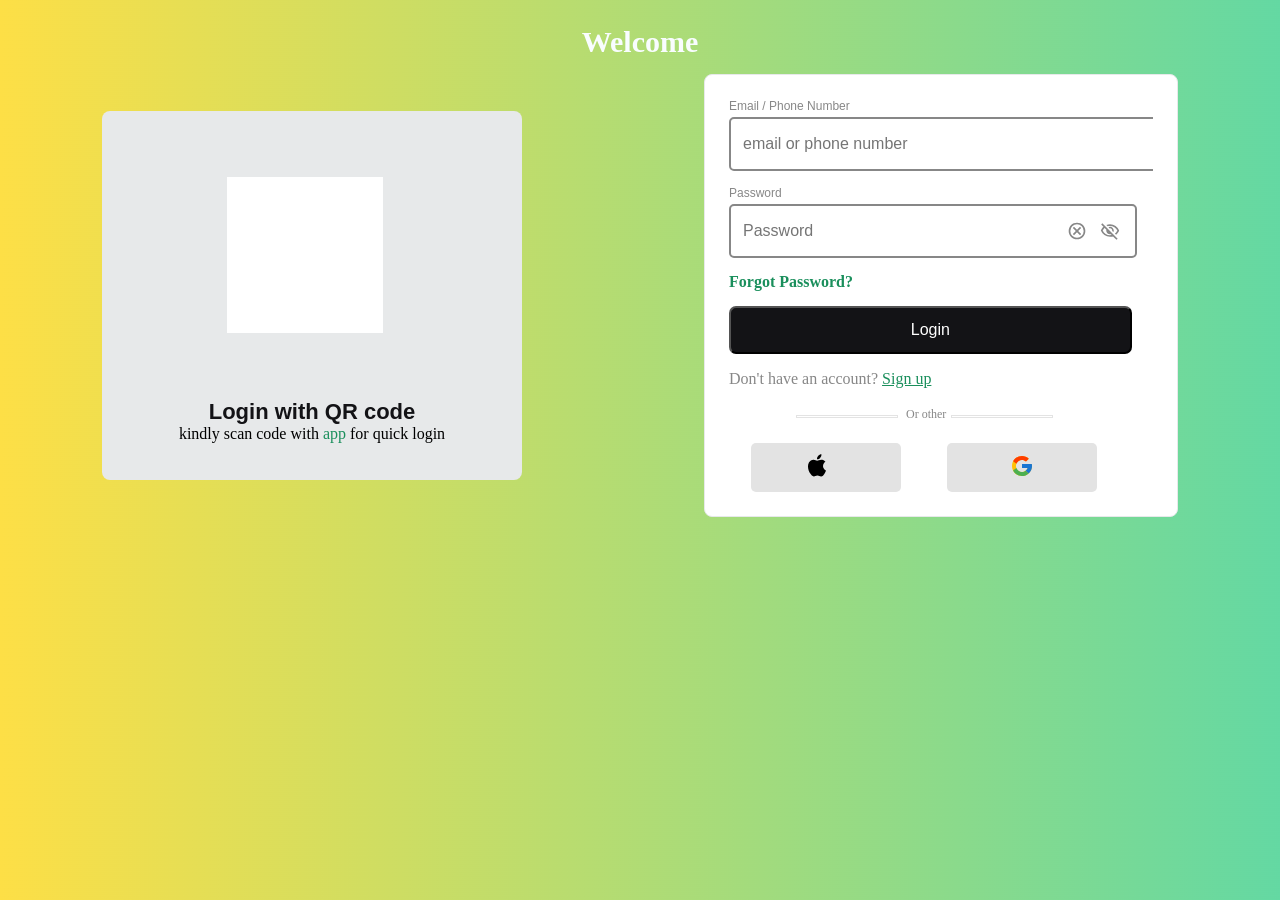
<file: Public/login.htm>
<!DOCTYPE html>
<html lang="en">
<head>
    <meta charset="UTF-8">
    <meta name="viewport" content="width=device-width, initial-scale=1.0">
    <link rel="stylesheet" href="css/login.css">
    <title>LOGIN</title>
</head>
<body>
    <style>
    </style>
        <section class="header">
            <header>
                <h1> Welcome</h1>
            </header>
            

        </section>
        <div class="container">
    
        <section class="scan-qr">
            <div id="scan-qr">
            </div>
            <div class="scan-txt">
                <p id="txt1">Login with QR code</p>
                <p id="txt2">kindly scan code with <a href="#">app</a> for quick login</p>
            </div>
        </section>
        <main class="style-container">
            <form id="login-form" method="post" name="login-form">
                <div class="name-email">
                    <label for="email"> Email / Phone Number</label>
                    <span class="p-w">
                    <input type="text" name="email" id="email" placeholder="email or phone number" autocomplete="on">
                    </span>
                    <div class="email-error">
                        <!--  -->
                    </div>
                    
                </div>

                <div class="password">
                    <label for="password"> Password</label>

                    <span class="p-w">
                        <input type="password" name="password" id="password" minlength="6" placeholder="Password" autocomplete="on">
                        <span class="icon delete" title="clear Password"></span>
                        <span class="icon reveal" title="show password"></span>
                    </span>
                    <div class="pass-error"></div>
                    
                </div>
                
                <span class="forgot-p">
                    <a href="/sigin/reset">Forgot Password?</a>
                </span>
                <div class="submit">
                    <input type="submit" value="Login"  id="login">
                    <span id="rotate"></span>
                </div>
            </form>

            <aside>
                <p> Don't have an account? <a href="signup.htm">Sign up</a></p>
            </aside>
        
        <section class="oauth">
            <div class="other">
                <span> Or other</span>
              
            </div>
                <div class="oauth-btn">
                    <div class="btn-1">
                        <button class="btn-0">
                            <svg xmlns aria-hidden="true" viewBox="0 0 30 30" width="30px" height="30px" >    <path d="M25.565,9.785c-0.123,0.077-3.051,1.702-3.051,5.305c0.138,4.109,3.695,5.55,3.756,5.55 c-0.061,0.077-0.537,1.963-1.947,3.94C23.204,26.283,21.962,28,20.076,28c-1.794,0-2.438-1.135-4.508-1.135 c-2.223,0-2.852,1.135-4.554,1.135c-1.886,0-3.22-1.809-4.4-3.496c-1.533-2.208-2.836-5.673-2.882-9 c-0.031-1.763,0.307-3.496,1.165-4.968c1.211-2.055,3.373-3.45,5.734-3.496c1.809-0.061,3.419,1.242,4.523,1.242 c1.058,0,3.036-1.242,5.274-1.242C21.394,7.041,23.97,7.332,25.565,9.785z M15.001,6.688c-0.322-1.61,0.567-3.22,1.395-4.247 c1.058-1.242,2.729-2.085,4.17-2.085c0.092,1.61-0.491,3.189-1.533,4.339C18.098,5.937,16.488,6.872,15.001,6.688z"/>
                        </svg>

                        </button>
                    </div>
                    <div class="btn-2">
                        <button>
                            <svg aria-hidden="true"  viewBox="0 0 48 48" width="48px" height="18px"><path fill="#FFC107" d="M43.611,20.083H42V20H24v8h11.303c-1.649,4.657-6.08,8-11.303,8c-6.627,0-12-5.373-12-12c0-6.627,5.373-12,12-12c3.059,0,5.842,1.154,7.961,3.039l5.657-5.657C34.046,6.053,29.268,4,24,4C12.955,4,4,12.955,4,24c0,11.045,8.955,20,20,20c11.045,0,20-8.955,20-20C44,22.659,43.862,21.35,43.611,20.083z"/><path fill="#FF3D00" d="M6.306,14.691l6.571,4.819C14.655,15.108,18.961,12,24,12c3.059,0,5.842,1.154,7.961,3.039l5.657-5.657C34.046,6.053,29.268,4,24,4C16.318,4,9.656,8.337,6.306,14.691z"/><path fill="#4CAF50" d="M24,44c5.166,0,9.86-1.977,13.409-5.192l-6.19-5.238C29.211,35.091,26.715,36,24,36c-5.202,0-9.619-3.317-11.283-7.946l-6.522,5.025C9.505,39.556,16.227,44,24,44z"/><path fill="#1976D2" d="M43.611,20.083H42V20H24v8h11.303c-0.792,2.237-2.231,4.166-4.087,5.571c0.001-0.001,0.002-0.001,0.003-0.002l6.19,5.238C36.971,39.205,44,34,44,24C44,22.659,43.862,21.35,43.611,20.083z"/></svg>
                        </button>
                    </div>
                    
                
                </div>
            </main>
        </section>

    </div>
    <script src="dom.js/reveal.js"></script>
    <script>
        document.querySelector('form[name="login-form"]').addEventListener('submit', async function (event) {
            event.preventDefault();
            
            const email = document.getElementById('email').value;
            const password = document.getElementById('password').value;
    
            
            const data = {
                email: email,
                password: password
            };
    
            try {
                const response = await fetch('http://localhost:8000/api/v1/users', { 
                    method: 'POST',
                    headers: {
                        'Accept' : 'application/json',
                        'Content-Type': 'application/json'
                    },
                    body: JSON.stringify(data)
                });
    
                if (!response.ok) {
                    throw new Error('Login failed');
                }
    
                const result = await response.json();
                alert('Login successful!');
                //redirect when /{pages} available
            } catch (error) {
                console.error('Error:', error);
                alert('Login failed. Please check your credentials and try again.');
            }
        });
    </script>
    
</body>

</html>
</file>
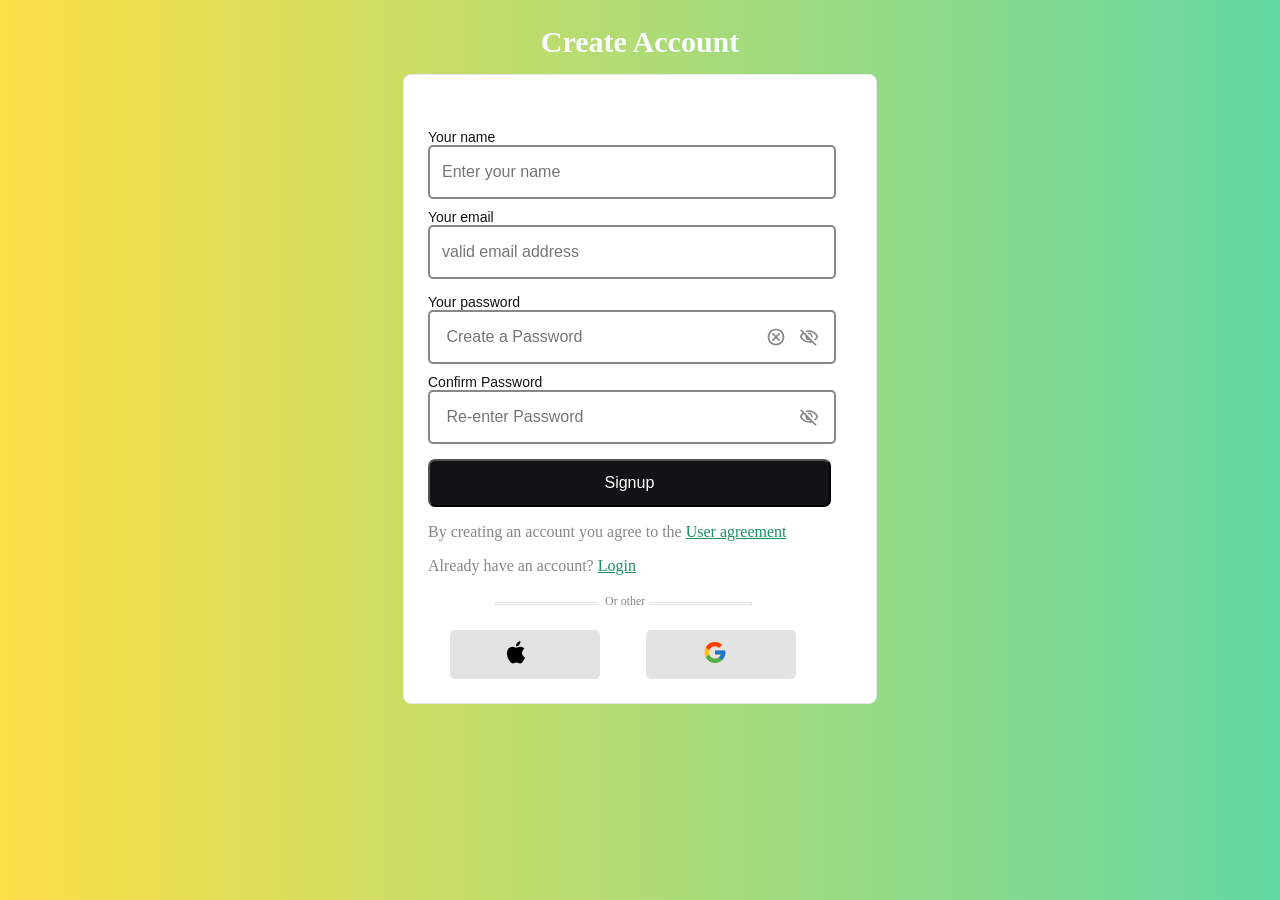
<file: Public/signup.htm>
<!DOCTYPE html>
<html lang="en">
<head>
    <meta charset="UTF-8">
    <meta name="viewport" content="width=device-width, initial-scale=1.0">
    <link rel="stylesheet" href="css/login.css">
    
    <link rel="stylesheet" href="css/sigin-style.css">
    <title>Signup</title>
</head>
<body>
    <style>
    </style>
        <section class="header">
            <header>
                <h1> Create Account</h1>
            </header>
            

        </section>
        <div class="container">
    
        <!-- <section class="scan-qr">
            <div id="scan-qr">
            </div>
            <div class="scan-txt">
                <p id="txt1">Login with QR code</p>
                <p id="txt2">kindly scan code with <a href="#">app</a> for quick login</p>
            </div>
        </section> -->
        <main class="style-container">
            <form action="http://localhost:8000/api/v1/register" method="POST" name="login-form">
                <div class="name">
                    <label for="name"> Your name</label>
                    <span class="p-w">
                    <input type="text" name="name" id="name" placeholder="Enter your name" autocomplete="on">
                    </span>
                    <div class="email">
                        <label for="email">Your email</label>
                        <span class="p-w">
                            <input type="text" name="email" id="email" placeholder="valid email address" autocomplete="on">
                            </span>
                    </div>
                    
                </div>

                <div class="password">
                    <label for="password">Your password</label>
                    <span class="p-w">
                        <input type="password" name="password" id="password" minlength="8" placeholder=" Create a Password">
                        <span class="icon delete" title="clear Password"></span>
                        <span class="icon reveal" title="show password"></span>
                    </span>
                        <label for="password_confirm">Confirm Password</label>
                    <span class="p-w">
                        <input type="password" name="password_confirm" id="password_confirm" minlength="8" placeholder=" Re-enter Password">
                        <span class="icon delete" title="clear Password"></span>
                        <span class="icon reveal" title="show password"></span>
                    </span>
                    <div class="pass-error"></div>
                    <div class="pass-error"></div>
                    
                </div>
                
                
                <div class="submit">
                    <input type="submit" value="Signup"  id="login">
                    <span id="rotate"></span>
                </div>
            </form>

            <aside>
                <p> By creating an account you agree to the <a href="/USER-AG">User agreement</a></p>
                <p> Already have an account? <a href="./login.htm">Login</a></p>
            </aside>
        
        <section class="oauth">
            <div class="other">
                <span> Or other</span>
              
            </div>
                <div class="oauth-btn">
                    <div class="btn-1">
                        <button class="btn-0">
                            <svg xmlns aria-hidden="true" viewBox="0 0 30 30" width="30px" height="30px" >    <path d="M25.565,9.785c-0.123,0.077-3.051,1.702-3.051,5.305c0.138,4.109,3.695,5.55,3.756,5.55 c-0.061,0.077-0.537,1.963-1.947,3.94C23.204,26.283,21.962,28,20.076,28c-1.794,0-2.438-1.135-4.508-1.135 c-2.223,0-2.852,1.135-4.554,1.135c-1.886,0-3.22-1.809-4.4-3.496c-1.533-2.208-2.836-5.673-2.882-9 c-0.031-1.763,0.307-3.496,1.165-4.968c1.211-2.055,3.373-3.45,5.734-3.496c1.809-0.061,3.419,1.242,4.523,1.242 c1.058,0,3.036-1.242,5.274-1.242C21.394,7.041,23.97,7.332,25.565,9.785z M15.001,6.688c-0.322-1.61,0.567-3.22,1.395-4.247 c1.058-1.242,2.729-2.085,4.17-2.085c0.092,1.61-0.491,3.189-1.533,4.339C18.098,5.937,16.488,6.872,15.001,6.688z"/>
                        </svg>

                        </button>
                    </div>
                    <div class="btn-2">
                        <a href="http://localhost:8000/auth/google">
                            <svg aria-hidden="true"  viewBox="0 0 48 48" width="48px" height="25px">
                                <path fill="#FFC107" d="M43.611,20.083H42V20H24v8h11.303c-1.649,4.657-6.08,8-11.303,8c-6.627,0-12-5.373-12-12c0-6.627,5.373-12,12-12c3.059,0,5.842,1.154,7.961,3.039l5.657-5.657C34.046,6.053,29.268,4,24,4C12.955,4,4,12.955,4,24c0,11.045,8.955,20,20,20c11.045,0,20-8.955,20-20C44,22.659,43.862,21.35,43.611,20.083z"/>
                                <path fill="#FF3D00" d="M6.306,14.691l6.571,4.819C14.655,15.108,18.961,12,24,12c3.059,0,5.842,1.154,7.961,3.039l5.657-5.657C34.046,6.053,29.268,4,24,4C16.318,4,9.656,8.337,6.306,14.691z"/>
                                <path fill="#4CAF50" d="M24,44c5.166,0,9.86-1.977,13.409-5.192l-6.19-5.238C29.211,35.091,26.715,36,24,36c-5.202,0-9.619-3.317-11.283-7.946l-6.522,5.025C9.505,39.556,16.227,44,24,44z"/>
                                <path fill="#1976D2" d="M43.611,20.083H42V20H24v8h11.303c-0.792,2.237-2.231,4.166-4.087,5.571c0.001-0.001,0.002-0.001,0.003-0.002l6.19,5.238C36.971,39.205,44,34,44,24C44,22.659,43.862,21.35,43.611,20.083z"/></svg>
                            </a>
                    </div>
                    
                
                </div>
            </main>
        </section>

    </div>
    <script src="dom.js/reveal.js"></script>
</body>

</html>
</file>
<file: Public/css/login.css>
body{
    margin: auto;
    min-height: 100%;
    margin:auto;
    overflow:auto;
    background-color: rgb(29, 68, 66);;
}

main{
    padding: 24px 16px;
    margin: 0 16px;
    background-color: #fff;
    border-radius: 8px;
    border: 1px solid #e7e9ea;
}


.header{
    display: flex;
    justify-content: center;
    overflow: hidden;
}
.header h1{
    font-size: 30px;
    font-weight: 700;
    color: #f9fdff;
    overflow: hidden;
    font-family: proxima-nova;
    margin-bottom: 15px;
}
section.scan-qr{
    display: none;
}
form{
    width: 100%;
    overflow: hidden;
}
.password{
    margin: 15px 20px 15px 0px;
}
.name, .emaill{
    margin: 30px 20px 10px 0px;   
}
label{
    display: block;
    padding-bottom: 4px;
    color: #878787;
    overflow: hidden;
    font-size: 12px;
    font-family: sans-serif;
}
span.p-w{
   border: 2px solid #878787;
    width: 100%;
    overflow: hidden;
    display: flex;
    justify-content: space-between;
    border-radius: 5px;

}
span.p-w:hover{
    border: 1px solid #1a8f5c;
     width: 100%;
     border-radius: 5px;
 
 }
 span.p-w:active{
    border: 1px solid #1a8f5c;
     width: 100%;
     border-radius: 5px;
 
 }
 input#email, input#name {
    width: 100%;
 }
 input#password, input#password_confirm{
    width: 75%;
 }
input[type=text], input[type=password]{
    height: 48px;
    /* width: 100%; */
    border: 1px;
    margin: 0px 10px;
    /* padding-left: 12px; */
    font-size: 16px;
    border-radius: 5px;
 
}
input[type=text], input[type=password]:focus{
    border: 1px #1a8f5c;
}

.submit{
    margin-top: 15px;
}
input[type=submit]{
    width: 95%;
    height: 48px;
    background-color: #131316;
    color: white;
    font-size: inherit;
    border-radius: 7px;
    cursor: pointer;
    outline: none;
}
input[type=submit]:hover{
    background-color: #222225;
}
.error{
    margin-top: 4px;
    font-size: 14px;
    font-weight: 400;
    line-height: 20px;
    color: #c44749;
}

.display-error{
    position: relative;
    /* margin-top: 4px; */
    font-size: 14px;
    font-weight: 400;
    line-height: 20px;
    color: #c44749;
    transform: translateY(15%);
    transition: transform 0.3s ease-in-out;

}

#password:focus{
    outline: none; 
    text-emphasis-color: green;
}

#password_confirm:focus{
    outline: none; 
    text-emphasis-color: green;
}
#email:focus, #name:focus{
    outline: none; 
    text-emphasis-color: #1a8f5c;
    text-shadow: #1a8f5c;
}

.icon {
    background-repeat: no-repeat;
    background-position: center;
    width: 20px;
    box-sizing: border-box;
    margin-right: 5px;
    cursor: pointer;
}



.reveal {
    background-image: url('icons/visibility_off.svg');
    margin-right: 15px;
}

.forgot-p{
    overflow: hidden;
}

.forgot-p a{
    text-decoration: none;
    cursor: pointer;
    font-weight: 600;
    overflow: hidden;
    color: #1a8f5c;
}
.forgot-p a:hover{
    display: inline-block;
    color: #35358585;
}

aside{
    overflow: hidden;
    color: #878787;
}

aside p a{
    color: #1a8f5c;
}

.oauth{
    margin: 2px 25px 0px 2px;
}
.other{
    display: flex;
    align-items: center;
    justify-content: space-between;
    margin-bottom: 20px;
    overflow: hidden;
}
.oauth span{
    margin: 0 25px; 
    font-size: 12px; 
    line-height: 17px; 
    color: #878787;
    padding-left: 35px;
    border-left-width: 2px;

}
.oauth span::before{
    content: "";
    flex: 1;
    display: inline-block;
    width: 100px;
    height: 0.5px;
    border: 1px solid #e3e3e3;
    margin: 0 5px;

}
.oauth span::after{
    content: "";
    flex: 1;
    display: inline-block;
    width: 100px;
    height: 0.5px;
    border: 1px solid #e3e3e3;
    margin: 0 5px;
}

.oauth-btn{
    display: flex;
    flex-wrap: wrap;
    overflow: hidden;
    gap: 16px;
}


.btn-1 {
    margin: 0px 0px 0px 20px;
    color: #000;
    width: 150px;
    box-sizing: border-box;
    padding: 10px;
    overflow: hidden;
    border-radius: 5px;
    background-color: #e3e3e3;
    border-radius: 5px;
    cursor: pointer;
}

.btn-2 {
    margin: 0px 0px 0px 30px;
    color: #000;
    padding: 10px;
    background-color: #e3e3e3;
    width: 150px;
    border-radius: 5px;
    box-sizing: border-box;
    cursor: pointer;
}

.btn-1:hover, .btn-2:hover{
   background-color:#878787;
}
button{
    background: transparent;
    border: none;
    outline: none;
    height: 24px;
    cursor: pointer;
}
svg{
   height: inherit;
    padding: 0px 0px 0px 35px;
    
}


@media (max-width: 500px) {
    .oauth{
        margin:0%;
    }
    .oauth span{
        margin: 0px 0px 0px 12px;
        padding-left: 0%;
    }
    .btn-2{
        margin: auto;
        width: 120px;
        
  }
  .btn-1{
    margin-right: 4px;
    margin-bottom: 4px;
    width: 120px;
  }
}

@media  (min-width: 650px) and (max-width:1023px) {
    body{
        /* background: rgb(255,212,13);
        background: linear-gradient(90deg, rgba(255,212,13,0.9948354341736695) 0%, rgba(1,191,135,1) 45%, rgba(47,86,88,1) 100%); */
        background-image: url("icons/cool-background.png");
        /* background-repeat: no-repeat;
        background-size: contain; */
       
    }
    .header{
        margin-top: 30px;
    }
    .container{
    display: flex;
    align-items: center;
    justify-content: space-evenly;  
   }
    main {
        background-color: #fff;
        border-radius: 8px;
        border: 1px solid #e7e9ea;
        margin: 0;
        width: 424px;
        padding: 24px;
    }
    .delete {
        display: none;
        background-image: url('icons/cancel.svg');
    }
}
@media (min-width: 1024px) {
    body{
        /* background: rgb(255,212,13);
        background: linear-gradient(90deg, rgba(255,212,13,0.9948354341736695) 0%, rgba(1,191,135,1) 45%, rgba(47,86,88,1) 100%); */
        background-image: url("icons/cool-background.png");
        /* background-repeat: no-repeat;
        background-size: contain; */
       
    }
    .container{
    display: flex;
    align-items: center;
    justify-content: space-evenly;  
   }
   section.scan-qr{
    display: grid;
    place-items: center;
    align-items: center;
   
    margin-right: 80px;
    width: 420px;
    height: 369px;
    background: #e7e9ea;
    border-radius: 8px;
    align-self: center;
   }
   div#scan-qr{
    margin: 0 auto;
    width: 156px;
    margin-top: 45px;
    margin-left: 125px;
    align-self: center;
    height: 156px;
    background: #fff;
   }
   .scan-txt p#txt1{
    font-size: 22px;
    font-weight: 700;
    line-height: 27px;
    color: #131316;
    margin-bottom: 0px;
    font-style: normal;
    text-align: center;
    font-family: sans-serif;
   }
   .scan-txt p#txt2{
    margin-top: 0px;

   }
   .scan-txt P#txt2 a{
    color: #1a8f5c;
    cursor: pointer;
    text-decoration: none;
    text-emphasis: none;
   }
    main {
        background-color: #fff;
        border-radius: 8px;
        border: 1px solid #e7e9ea;
        margin: 0;
        width: 424px;
        padding: 24px;
    }
    .delete {
        display: none;
        background-image: url('icons/cancel.svg');
    }
}
</file>
<file: Public/css/sigin-style.css>
.label{
    display: flex;
}

span.em-style{
    display: flex;
    margin-right: 6px;
    justify-content: flex-start;
    color: #131316;
    cursor: pointer;
    font-weight: 600;
} 

span.em-style:active{
    border-bottom: 4px solid #119e5f;
    cursor:pointer; 
}

label{
    margin: 10px 0px 0px 0px;
    color: #131316;
    padding-bottom: 0px;
    font-size: 14px;
}
</file>
